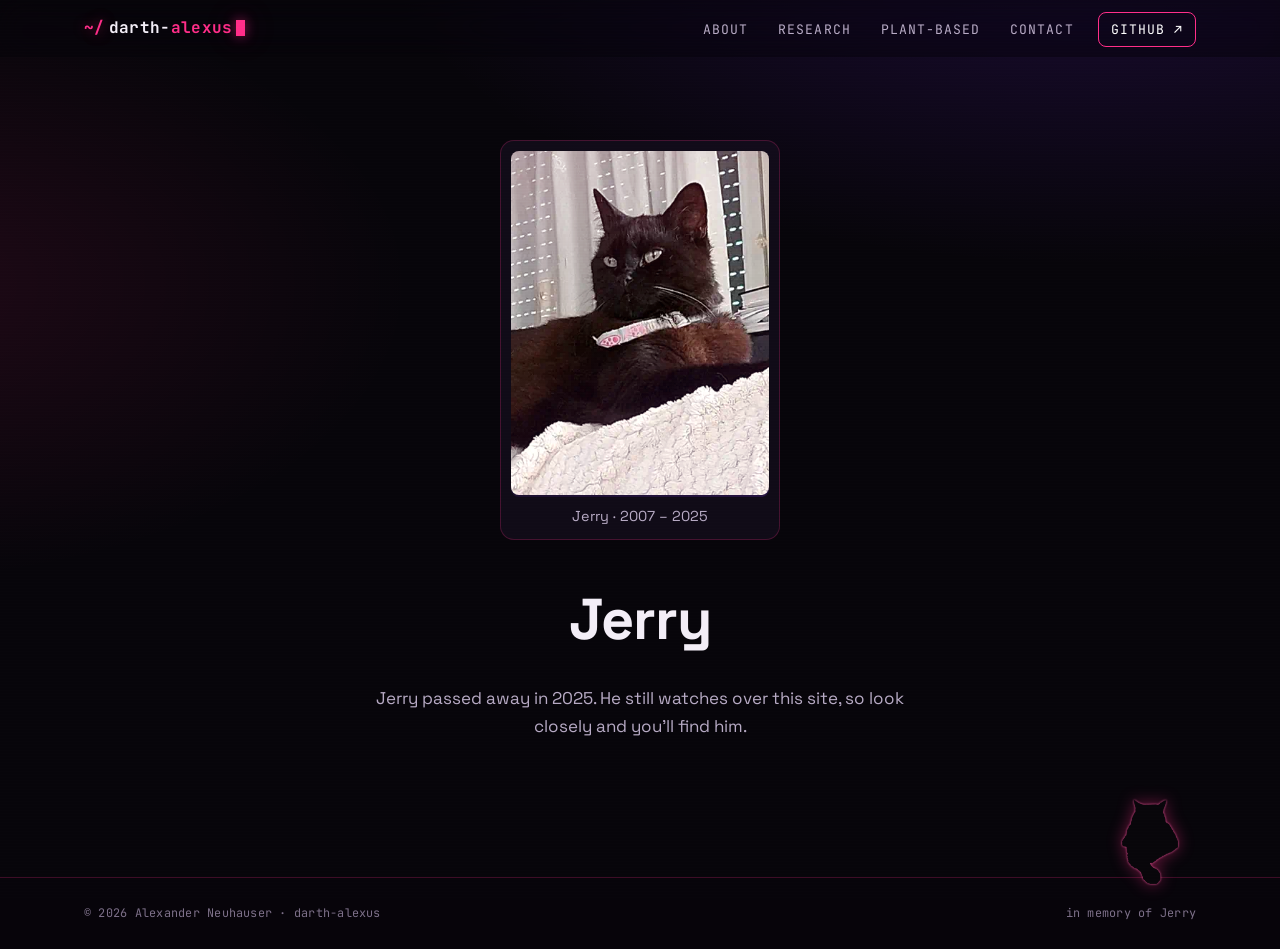
<file: jerry.html>
<!DOCTYPE html>
<html lang="en">
<head>
    <meta charset="UTF-8">
    <meta name="viewport" content="width=device-width, initial-scale=1.0">
    <title>Jerry · darth-alexus</title>
    <meta name="description" content="Jerry, my black cat, 2007 – 2025.">
    <meta name="theme-color" content="#07050a">
    <link rel="shortcut icon" type="image/x-icon" href="favicon.ico">
    <link rel="preconnect" href="https://fonts.googleapis.com">
    <link rel="preconnect" href="https://fonts.gstatic.com" crossorigin>
    <link href="https://fonts.googleapis.com/css2?family=JetBrains+Mono:wght@400;500;700&family=Space+Grotesk:wght@400;500;600;700&display=swap" rel="stylesheet">
    <link rel="stylesheet" href="assets/css/synth.css">
</head>
<body>
    <a class="skip-link" href="#main">Skip to content</a>

    <div class="scanlines" aria-hidden="true"></div>

    <header class="site-header">
        <nav class="nav" aria-label="Main">
            <a class="brand" href="index.html#top" aria-label="darth-alexus, back to top">
                <span class="brand-prompt" aria-hidden="true">~/</span><span class="brand-text">darth-<span class="accent">alexus</span></span><span class="brand-cursor" aria-hidden="true"></span>
            </a>
            <button class="nav-toggle" aria-expanded="false" aria-controls="nav-links">
                <span class="sr-only">Menu</span>
                <span class="bar"></span><span class="bar"></span>
            </button>
            <ul class="nav-links" id="nav-links">
                <li><a href="index.html#about">About</a></li>
                <li><a href="index.html#research">Research</a></li>
                <li><a href="index.html#plant-based">Plant-Based</a></li>
                <li><a href="index.html#contact">Contact</a></li>
                <li><a href="https://github.com/darth-alexus" class="nav-cta" target="_blank" rel="noopener">GitHub ↗</a></li>
            </ul>
        </nav>
    </header>

    <main id="main">
        <section class="section jerry-page">
            <div class="container">
                <div class="jerry-grid">
                    <figure class="jerry-frame">
                        <img src="assets/img/jerry-loop.webp" alt="Jerry, a black cat, lounging on a fluffy blanket" width="360" height="480">
                        <figcaption>Jerry · 2007 – 2025</figcaption>
                    </figure>
                    <div class="jerry-text">
                        <h1>Jerry</h1>
                        <p class="muted">Jerry passed away in 2025. He still watches over this site, so look closely and you'll find him.</p>
                    </div>
                </div>
            </div>
        </section>
    </main>

    <footer class="site-footer">
        <div class="container footer-inner mono">
            <span>&copy; <span id="year">2026</span> Alexander Neuhauser · darth-alexus</span>
            <span class="footer-note">in memory of Jerry</span>
        </div>
        <a class="footer-jerry" href="jerry.html" aria-label="Jerry"><img src="assets/img/jerry-silhouette.png" alt="" width="342" height="520"></a>
    </footer>

    <script src="assets/js/main.js" defer></script>
</body>
</html>
</file>
<file: assets/css/synth.css>
/* =========================================================
   darthalexus.com — synthpop / robotic theme
   ========================================================= */

:root {
    --bg: #07050a;
    --bg-2: #0e0a14;
    --panel: rgba(22, 14, 30, 0.72);
    --panel-solid: #140d1c;
    --line: rgba(255, 46, 136, 0.22);
    --line-soft: rgba(255, 255, 255, 0.08);
    --text: #f3eef7;
    --text-dim: #b7aac4;
    --text-mute: #7d7089;
    --pink: #ff2e88;
    --pink-hot: #ff5fa8;
    --magenta: #d63cff;
    --violet: #7b2cff;
    --cyan: #3ef2ff;
    --glow: 0 0 12px rgba(255, 46, 136, 0.55), 0 0 32px rgba(255, 46, 136, 0.25);
    --radius: 14px;
    --maxw: 1160px;
    --font-sans: "Space Grotesk", system-ui, -apple-system, "Segoe UI", sans-serif;
    --font-mono: "JetBrains Mono", ui-monospace, SFMono-Regular, Menlo, monospace;
    color-scheme: dark;
}

*, *::before, *::after { box-sizing: border-box; }

html { scroll-behavior: smooth; scroll-padding-top: 80px; }

body {
    margin: 0;
    background:
        radial-gradient(1200px 600px at 85% -10%, rgba(123, 44, 255, 0.18), transparent 60%),
        radial-gradient(900px 500px at -10% 30%, rgba(255, 46, 136, 0.10), transparent 60%),
        var(--bg);
    color: var(--text);
    font-family: var(--font-sans);
    font-size: 17px;
    line-height: 1.65;
    -webkit-font-smoothing: antialiased;
    overflow-x: hidden;
}

img, video { max-width: 100%; display: block; }

a { color: var(--pink-hot); text-decoration: none; }
a:hover { color: #fff; }

::selection { background: var(--pink); color: #fff; }

:focus-visible {
    outline: 2px solid var(--cyan);
    outline-offset: 3px;
    border-radius: 4px;
}

.mono { font-family: var(--font-mono); letter-spacing: 0.02em; }
.muted { color: var(--text-mute); }
.accent { color: var(--pink); }

.sr-only {
    position: absolute; width: 1px; height: 1px; padding: 0; margin: -1px;
    overflow: hidden; clip: rect(0 0 0 0); white-space: nowrap; border: 0;
}

.skip-link {
    position: absolute; left: 16px; top: -60px; z-index: 100;
    background: var(--pink); color: #fff; padding: 8px 14px; border-radius: 8px;
}
.skip-link:focus { top: 12px; }

.container { max-width: var(--maxw); margin: 0 auto; padding: 0 24px; }

/* subtle CRT scanlines over everything */
.scanlines {
    pointer-events: none;
    position: fixed; inset: 0; z-index: 60;
    background: repeating-linear-gradient(
        to bottom,
        rgba(255, 255, 255, 0.018) 0 1px,
        transparent 1px 3px
    );
    mix-blend-mode: overlay;
}

/* ---------- Header ---------- */
.site-header {
    position: fixed; top: 0; left: 0; right: 0; z-index: 50;
    backdrop-filter: blur(14px) saturate(140%);
    -webkit-backdrop-filter: blur(14px) saturate(140%);
    background: rgba(7, 5, 10, 0.55);
    border-bottom: 1px solid transparent;
    transition: border-color .3s, background .3s;
}
.site-header.scrolled {
    border-bottom-color: var(--line);
    background: rgba(7, 5, 10, 0.82);
}

.nav {
    max-width: var(--maxw); margin: 0 auto; padding: 14px 24px;
    display: flex; align-items: center; justify-content: space-between; gap: 16px;
}

.brand {
    display: inline-flex; align-items: center; gap: 0;
    font-family: var(--font-mono); font-weight: 700; letter-spacing: 0.02em;
    color: var(--text); font-size: 1rem;
}
.brand:hover { color: var(--text); }
.brand-prompt { color: var(--pink); margin-right: 4px; text-shadow: var(--glow); }
.brand-cursor {
    display: inline-block; width: 0.55em; height: 1.05em; margin-left: 4px;
    background: var(--pink); box-shadow: var(--glow);
    animation: blink 1s steps(1) infinite;
}
@media (prefers-reduced-motion: reduce) { .brand-cursor { animation: none; } }

.nav-links {
    list-style: none; display: flex; gap: 6px; margin: 0; padding: 0; align-items: center;
}
.nav-links a {
    color: var(--text-dim); font-family: var(--font-mono); font-size: 0.82rem;
    letter-spacing: 0.08em; text-transform: uppercase;
    padding: 8px 12px; border-radius: 8px; transition: color .2s, background .2s;
}
.nav-links a:hover, .nav-links a.active { color: #fff; background: rgba(255, 46, 136, 0.12); }
.nav-links a.nav-cta {
    color: #fff; border: 1px solid var(--pink); margin-left: 6px;
}
.nav-links a.nav-cta:hover { background: var(--pink); box-shadow: var(--glow); }

.nav-toggle {
    display: none; background: none; border: 1px solid var(--line); border-radius: 8px;
    width: 42px; height: 38px; cursor: pointer; padding: 0;
    flex-direction: column; justify-content: center; align-items: center; gap: 6px;
}
.nav-toggle .bar { width: 18px; height: 2px; background: var(--text); transition: transform .25s; }
.nav-toggle[aria-expanded="true"] .bar:nth-child(2) { transform: translateY(4px) rotate(45deg); }
.nav-toggle[aria-expanded="true"] .bar:nth-child(3) { transform: translateY(-4px) rotate(-45deg); }

/* ---------- Hero ---------- */
.hero {
    --horizon: 26vh;
    --sun: min(40vw, 470px);
    position: relative; min-height: 100vh; min-height: 100svh;
    display: flex; align-items: flex-start;
    padding: clamp(120px, 18vh, 190px) 24px calc(var(--horizon) + 60px);
    overflow: hidden;
    isolation: isolate;
}

.hero-sky { position: absolute; inset: 0; z-index: -1; }

.stars {
    position: absolute; inset: 0 0 40% 0;
    background-image:
        radial-gradient(1px 1px at 12% 22%, #fff8, transparent 60%),
        radial-gradient(1px 1px at 28% 68%, #fff6, transparent 60%),
        radial-gradient(1.5px 1.5px at 42% 14%, #ffd4ec, transparent 60%),
        radial-gradient(1px 1px at 63% 38%, #fff7, transparent 60%),
        radial-gradient(1px 1px at 77% 18%, #fff9, transparent 60%),
        radial-gradient(1.5px 1.5px at 88% 52%, #e7c8ff, transparent 60%),
        radial-gradient(1px 1px at 6% 58%, #fff5, transparent 60%),
        radial-gradient(1px 1px at 52% 6%, #fff6, transparent 60%),
        radial-gradient(1px 1px at 95% 8%, #fff7, transparent 60%),
        radial-gradient(1px 1px at 35% 40%, #fff4, transparent 60%);
    animation: twinkle 6s ease-in-out infinite alternate;
}

.sun {
    position: absolute; left: 72%; bottom: var(--horizon);
    width: var(--sun); height: calc(var(--sun) / 2);
    transform: translateX(-50%);
    border-radius: 999px 999px 0 0;
    background: linear-gradient(180deg, #ffd36e 0%, #ff7aa8 45%, var(--pink) 75%, var(--magenta) 100%);
    box-shadow: 0 0 80px rgba(255, 46, 136, 0.4), 0 0 200px rgba(214, 60, 255, 0.22);
    -webkit-mask-image: linear-gradient(180deg,
        #000 0 46%, transparent 46% 50%, #000 50% 62%, transparent 62% 67%,
        #000 67% 77%, transparent 77% 83%, #000 83% 90%, transparent 90% 97%, #000 97%);
            mask-image: linear-gradient(180deg,
        #000 0 46%, transparent 46% 50%, #000 50% 62%, transparent 62% 67%,
        #000 67% 77%, transparent 77% 83%, #000 83% 90%, transparent 90% 97%, #000 97%);
    opacity: 0.92;
}

/* Jerry sitting on the horizon in front of the sun */
.hero-jerry {
    position: absolute; left: 72%; bottom: calc(var(--horizon) - 2px);
    transform: translateX(-30%);
    z-index: 5; display: block; line-height: 0;
}
.hero-jerry img {
    height: calc(var(--sun) * 0.56); width: auto;
    filter: drop-shadow(0 0 1.5px rgba(255, 95, 168, 0.95)) drop-shadow(0 0 14px rgba(255, 46, 136, 0.55));
    transition: filter .3s ease;
}
.hero-jerry:hover img, .hero-jerry:focus-visible img,
.footer-jerry:hover img, .footer-jerry:focus-visible img {
    filter: drop-shadow(0 0 2px rgba(255, 140, 195, 1)) drop-shadow(0 0 22px rgba(255, 46, 136, 0.85));
}
.hero-jerry:focus-visible, .footer-jerry:focus-visible { outline: none; }

.grid-floor {
    position: absolute; left: 0; right: 0; bottom: 0; height: var(--horizon);
    perspective: 320px; perspective-origin: 50% 0%;
    overflow: hidden;
    background: linear-gradient(180deg, rgba(255, 46, 136, 0.18), transparent 40%);
    border-top: 2px solid var(--pink);
    box-shadow: 0 -2px 24px rgba(255, 46, 136, 0.6);
    z-index: 3;
}
.grid-lines {
    position: absolute; left: -50%; right: -50%; top: 0; height: 200%;
    transform-origin: 50% 0%;
    transform: rotateX(62deg);
    background-image:
        linear-gradient(to right, rgba(255, 46, 136, 0.7) 1.5px, transparent 1.5px),
        linear-gradient(to bottom, rgba(255, 46, 136, 0.7) 1.5px, transparent 1.5px);
    background-size: 64px 64px;
    animation: grid-run 2.2s linear infinite;
}
.grid-floor::after {
    content: ""; position: absolute; inset: 0;
    background: linear-gradient(180deg, var(--bg) 0%, transparent 30%, transparent 70%, var(--bg) 100%);
    opacity: 0.7;
}

.hero-inner {
    position: relative; z-index: 4;
    max-width: var(--maxw); margin: 0 auto; width: 100%;
}
.hero-inner > * { max-width: 640px; }
.hero-inner > .hero-title { max-width: none; white-space: nowrap; }

.eyebrow {
    color: var(--pink); font-size: 0.78rem; letter-spacing: 0.22em; margin: 0 0 18px;
    text-transform: uppercase;
}
.blink {
    display: inline-block; width: 8px; height: 0.95em; margin-right: 10px; vertical-align: -2px;
    background: var(--pink); box-shadow: var(--glow);
    animation: blink 1s steps(1) infinite;
}

.hero-title {
    margin: 0; font-weight: 700; line-height: 0.95; letter-spacing: -0.02em;
    font-size: clamp(3rem, 9vw, 6.8rem);
}
.hero-repos {
    margin: 26px 0 0; font-size: 0.8rem; color: var(--text-mute);
    display: flex; flex-wrap: wrap; gap: 8px 14px; align-items: baseline;
}
.hero-repos a { color: var(--text-dim); border-bottom: 1px solid var(--line); text-decoration: none; }
.hero-repos a:hover { color: var(--pink); border-color: var(--pink); }
.hero-title .line { display: block; }

.chrome {
    background: linear-gradient(180deg, #ffffff 0%, #ffd1e6 35%, var(--pink) 55%, #3a0b2a 56%, var(--magenta) 80%, #ffffff 100%);
    -webkit-background-clip: text; background-clip: text;
    color: transparent;
    filter: drop-shadow(0 0 18px rgba(255, 46, 136, 0.45));
}

.hero-roles {
    margin: 22px 0 0; color: var(--text-dim); font-size: 0.92rem;
    display: flex; flex-wrap: wrap; gap: 6px 10px;
}
.hero-roles .sep { color: var(--pink); }

.hero-lede {
    font-size: clamp(1.05rem, 1.6vw, 1.22rem); color: var(--text-dim); margin: 22px 0 0;
}
.hero-lede em { color: var(--text); font-style: normal; border-bottom: 2px solid var(--pink); }

.hero-actions { display: flex; flex-wrap: wrap; gap: 12px; margin-top: 32px; }
.hero-actions.center { justify-content: center; }

.btn {
    display: inline-flex; align-items: center; gap: 8px;
    font-family: var(--font-mono); font-size: 0.86rem; letter-spacing: 0.06em;
    padding: 13px 20px; border-radius: 10px;
    transition: transform .15s, box-shadow .25s, background .25s, color .25s, border-color .25s;
    border: 1px solid transparent;
}
.btn:hover { transform: translateY(-2px); }
.btn-primary {
    background: linear-gradient(135deg, var(--pink), var(--magenta));
    color: #fff; box-shadow: 0 8px 30px rgba(255, 46, 136, 0.35);
}
.btn-primary:hover { color: #fff; box-shadow: var(--glow), 0 10px 40px rgba(255, 46, 136, 0.45); }
.btn-ghost { border-color: var(--line); color: var(--text); background: rgba(255, 255, 255, 0.02); }
.btn-ghost:hover { border-color: var(--pink); color: #fff; background: rgba(255, 46, 136, 0.08); }

.hud {
    position: absolute; right: 24px; top: 96px; z-index: 4;
    width: 230px; padding: 14px 16px;
    border: 1px solid var(--line); border-radius: 10px;
    background: rgba(10, 6, 14, 0.6); backdrop-filter: blur(6px);
    font-size: 0.7rem; color: var(--text-dim);
}
.hud-row { display: flex; justify-content: space-between; padding: 3px 0; border-bottom: 1px dashed var(--line-soft); }
.hud-row span:first-child { color: var(--pink); }

/* ---------- Sections ---------- */
.section { padding: 110px 0; position: relative; }
.section-alt {
    background:
        linear-gradient(180deg, transparent, rgba(255, 46, 136, 0.04) 20%, rgba(123, 44, 255, 0.05) 80%, transparent);
}

.section-head { display: flex; align-items: baseline; gap: 16px; margin-bottom: 40px; }
.section-head h2 {
    margin: 0; font-size: clamp(1.9rem, 4vw, 2.8rem); letter-spacing: -0.02em; line-height: 1.1;
}
.section-index {
    color: var(--pink); font-size: 0.85rem; border: 1px solid var(--line);
    padding: 4px 8px; border-radius: 6px; transform: translateY(-6px);
}
.section-rule {
    flex: 1; height: 1px; align-self: center;
    background: linear-gradient(90deg, var(--pink), transparent);
    opacity: 0.6;
}
.section-intro { color: var(--text-dim); max-width: 680px; margin: -12px 0 40px; font-size: 1.08rem; }

.lead { font-size: 1.2rem; color: var(--text); line-height: 1.55; margin-top: 0; }

/* ---------- About ---------- */
.about-grid { display: grid; grid-template-columns: 1.25fr 1fr; gap: 64px; align-items: start; }
.about-text p { color: var(--text-dim); }
.about-text p.lead { color: var(--text); }
.about-text strong { color: var(--text); font-weight: 600; }

.skill-chips { list-style: none; padding: 0; margin: 28px 0 0; display: flex; flex-wrap: wrap; gap: 8px; }
.skill-chips li {
    font-size: 0.74rem; padding: 6px 10px; border-radius: 999px;
    border: 1px solid var(--line); color: var(--text-dim); background: rgba(255, 46, 136, 0.05);
}

.about-links { display: flex; flex-wrap: wrap; gap: 8px 22px; margin: 22px 0 0; font-size: 0.85rem; }
.about-links a { color: var(--pink-hot); }
.about-links a:hover { color: #fff; text-shadow: 0 0 10px rgba(255, 46, 136, 0.8); }

.timeline { list-style: none; margin: 0; padding: 0 0 0 26px; position: relative; }
.timeline::before {
    content: ""; position: absolute; left: 6px; top: 6px; bottom: 6px; width: 2px;
    background: linear-gradient(180deg, var(--pink), var(--violet) 70%, transparent);
}
.tl-item { position: relative; padding: 0 0 26px; }
.tl-item::before {
    content: ""; position: absolute; left: -26px; top: 6px; width: 14px; height: 14px;
    border-radius: 3px; transform: rotate(45deg);
    background: var(--bg); border: 2px solid var(--pink);
}
.tl-item.is-now::before { background: var(--pink); box-shadow: var(--glow); }
.tl-item.edu::before { border-color: var(--violet); }
.tl-date { font-size: 0.72rem; color: var(--pink); letter-spacing: 0.1em; text-transform: uppercase; }
.tl-item.edu .tl-date { color: #b48cff; }
.tl-item h3 { margin: 4px 0 2px; font-size: 1.05rem; font-weight: 600; }
.tl-item p { margin: 0; color: var(--text-mute); font-size: 0.92rem; }

/* ---------- Research cards ---------- */
.track-title {
    display: flex; align-items: center; gap: 10px;
    font-size: 0.8rem; font-weight: 500; letter-spacing: 0.16em; text-transform: uppercase;
    color: var(--text-dim); margin: 0 0 20px;
}
.track-title:not(:first-of-type) { margin-top: 64px; }
.track-dot { width: 8px; height: 8px; background: var(--pink); border-radius: 50%; box-shadow: var(--glow); }

.cards {
    display: grid; grid-template-columns: repeat(auto-fill, minmax(320px, 1fr)); gap: 20px;
}

.card {
    position: relative; padding: 26px 24px 22px;
    background: var(--panel);
    border: 1px solid var(--line-soft); border-radius: var(--radius);
    display: flex; flex-direction: column;
    transition: transform .25s, border-color .25s, box-shadow .25s;
    overflow: hidden;
}
/* corner brackets: robotic HUD feel */
.card::before, .card::after {
    content: ""; position: absolute; width: 14px; height: 14px;
    border-color: var(--pink); border-style: solid; opacity: 0.6; transition: opacity .25s;
}
.card::before { top: 8px; left: 8px; border-width: 2px 0 0 2px; }
.card::after { bottom: 8px; right: 8px; border-width: 0 2px 2px 0; }
.card:hover {
    transform: translateY(-4px);
    border-color: var(--line);
    box-shadow: 0 18px 50px rgba(0, 0, 0, 0.5), 0 0 0 1px rgba(255, 46, 136, 0.15), 0 0 40px rgba(255, 46, 136, 0.08);
}
.card:hover::before, .card:hover::after { opacity: 1; }

.card-feature {
    background:
        linear-gradient(160deg, rgba(255, 46, 136, 0.13), transparent 45%),
        var(--panel);
    border-color: var(--line);
}

.card-top { display: flex; justify-content: space-between; align-items: center; gap: 10px; margin-bottom: 10px; }
.card-tag { font-size: 0.7rem; color: var(--pink); letter-spacing: 0.12em; text-transform: uppercase; }
.card-status {
    font-size: 0.66rem; padding: 3px 8px; border-radius: 999px;
    border: 1px solid rgba(62, 242, 255, 0.4); color: var(--cyan); white-space: nowrap;
}
.card-status.soon { border-color: rgba(214, 60, 255, 0.45); color: #e3a6ff; }

.card h4 {
    margin: 0 0 10px; font-family: var(--font-mono); font-size: 1.22rem; font-weight: 700;
    letter-spacing: -0.01em; word-break: break-word;
}
.card p { margin: 0 0 16px; color: var(--text-dim); font-size: 0.96rem; }
.card p strong { color: var(--text); font-weight: 600; }

.card-meta { list-style: none; padding: 0; margin: auto 0 14px; display: flex; flex-wrap: wrap; gap: 6px; }
.card-meta li {
    font-size: 0.68rem; color: var(--text-mute); padding: 3px 8px;
    border-radius: 6px; background: rgba(255, 255, 255, 0.04);
}

.term {
    margin: 0 0 18px; padding: 12px 14px; border-radius: 8px;
    background: rgba(0, 0, 0, 0.45); border: 1px solid var(--line-soft);
    font-size: 0.82rem; color: var(--text); overflow-x: auto;
}
.term .prompt { color: var(--pink); margin-right: 8px; }

.card-link { font-family: var(--font-mono); font-size: 0.8rem; color: var(--pink-hot); }
.card-link:hover { color: #fff; text-shadow: 0 0 10px rgba(255, 46, 136, 0.8); }
.card-links { display: flex; flex-wrap: wrap; gap: 8px 20px; }

@media (min-width: 1000px) {
    .cards { grid-template-columns: repeat(3, 1fr); }
    .card-feature { grid-column: span 2; }
}

.cards-robot { grid-template-columns: minmax(0, 1fr); }
.card-wide { display: grid; grid-template-columns: minmax(0, 1.1fr) minmax(0, 1fr); padding: 0; }
.card-media { position: relative; background: #000; min-height: 280px; }
.card-media video { width: 100%; height: 100%; object-fit: cover; opacity: 0.92; }
.card-media::after {
    content: ""; position: absolute; inset: 0; pointer-events: none;
    background: linear-gradient(90deg, transparent 60%, var(--panel-solid)), linear-gradient(0deg, rgba(255, 46, 136, 0.15), transparent 40%);
}
.media-label {
    position: absolute; left: 14px; bottom: 12px; z-index: 1;
    font-size: 0.66rem; color: #fff; letter-spacing: 0.14em;
    background: rgba(0, 0, 0, 0.55); padding: 4px 8px; border-radius: 4px; border: 1px solid var(--line);
}
.card-body { padding: 28px 28px 24px; display: flex; flex-direction: column; }

/* ---------- Plant-Based ---------- */
.pbu-grid { display: grid; grid-template-columns: 1.4fr 1fr; gap: 56px; align-items: start; }
.pbu-text p { color: var(--text-dim); }
.pbu-text p.lead { color: var(--text); }
.pbu-text strong { color: var(--text); }
.quote {
    display: block; font-size: clamp(1.6rem, 3vw, 2.2rem); font-weight: 700; line-height: 1.15;
    margin-bottom: 10px; color: #fff;
    text-shadow: 0 0 22px rgba(255, 46, 136, 0.45);
}

.pbu-panel {
    border: 1px solid var(--line); border-radius: var(--radius);
    background: rgba(10, 6, 14, 0.75);
    padding: 20px; font-size: 0.78rem;
    box-shadow: inset 0 0 40px rgba(255, 46, 136, 0.06);
}
.panel-head {
    display: flex; align-items: center; gap: 10px; color: var(--pink);
    letter-spacing: 0.14em; padding-bottom: 12px; border-bottom: 1px solid var(--line);
}
.led { width: 8px; height: 8px; border-radius: 50%; background: #5dff9e; box-shadow: 0 0 10px #5dff9e; animation: pulse 1.6s infinite; }
.pbu-panel dl { margin: 12px 0 18px; }
.pbu-panel dl > div { display: flex; justify-content: space-between; gap: 16px; padding: 8px 0; border-bottom: 1px dashed var(--line-soft); }
.pbu-panel dt { color: var(--text-mute); }
.pbu-panel dd { margin: 0; color: var(--text); text-align: right; }
.progress { height: 8px; border-radius: 999px; background: rgba(255, 255, 255, 0.06); overflow: hidden; }
.progress span {
    display: block; height: 100%; width: 40%;
    background: linear-gradient(90deg, #5dff9e, var(--pink));
    animation: progress 3.5s ease-in-out infinite alternate;
}
.panel-foot { margin: 14px 0 0; color: var(--text-mute); }

/* ---------- Jerry ---------- */
.jerry-grid { display: grid; grid-template-columns: auto 1fr; gap: 48px; align-items: center; }
.jerry-frame {
    margin: 0; position: relative; width: 280px; padding: 10px;
    border: 1px solid var(--line); border-radius: var(--radius);
    background: var(--panel);
    transform: rotate(-2deg);
    transition: transform .4s;
}
.jerry-frame:hover { transform: rotate(0deg) scale(1.02); }
.jerry-frame img {
    width: 100%; height: auto; border-radius: 8px;
    filter: saturate(1.05) contrast(1.05);
}
.jerry-frame::after {
    /* pink duotone sheen */
    content: ""; position: absolute; inset: 10px 10px 42px; border-radius: 8px; pointer-events: none;
    background: linear-gradient(160deg, rgba(255, 46, 136, 0.18), transparent 50%, rgba(123, 44, 255, 0.18));
    mix-blend-mode: screen;
}
.jerry-frame figcaption {
    font-size: 0.9rem; color: var(--text-dim); text-align: center; padding-top: 10px;
}
.jerry-text { max-width: 560px; }
.jerry-page { min-height: calc(100vh - 160px); display: grid; place-items: center; padding: 140px 0 120px; }
.jerry-page .jerry-grid { grid-template-columns: 1fr; justify-items: center; text-align: center; gap: 32px; }
.jerry-page h1 { margin: 0 0 12px; font-size: clamp(2.4rem, 6vw, 3.6rem); letter-spacing: -0.02em; }
.jerry-text p { color: var(--text-dim); }
.jerry-text p.lead { color: var(--text); }

/* ---------- Contact ---------- */
.contact { text-align: center; padding-bottom: 140px; }
.contact-inner { display: flex; flex-direction: column; align-items: center; }
.contact-title { font-size: clamp(2.2rem, 6vw, 4.2rem); line-height: 1.02; margin: 0 0 24px; letter-spacing: -0.02em; }
.contact .section-intro { margin: 0 auto; }

/* ---------- Footer ---------- */
.site-footer {
    position: relative; border-top: 1px solid var(--line);
    padding: 26px 0; font-size: 0.74rem; color: var(--text-mute);
    background: rgba(7, 5, 10, 0.9);
}
.footer-inner { display: flex; justify-content: space-between; flex-wrap: wrap; gap: 10px; }
.footer-jerry {
    position: absolute; right: 8%; bottom: 100%;
    transform: translateY(6px); display: block; line-height: 0;
}
.footer-jerry img {
    height: 84px; width: auto;
    filter: drop-shadow(0 0 1px rgba(255, 95, 168, 0.9)) drop-shadow(0 0 8px rgba(255, 46, 136, 0.4));
    transition: filter .3s ease;
}

/* ---------- Reveal on scroll ---------- */
.reveal { opacity: 0; transform: translateY(24px); transition: opacity .7s ease, transform .7s ease; }
.reveal.in { opacity: 1; transform: none; }

/* ---------- Animations ---------- */
@keyframes grid-run { from { background-position: 0 0, 0 0; } to { background-position: 0 0, 0 64px; } }
@keyframes blink { 50% { opacity: 0; } }
@keyframes pulse { 0%, 100% { opacity: 1; } 50% { opacity: 0.35; } }
@keyframes twinkle { from { opacity: 0.55; } to { opacity: 1; } }
@keyframes progress { from { width: 28%; } to { width: 62%; } }

/* ---------- Responsive ---------- */
@media (max-width: 1100px) {
    .hud { display: none; }
}

@media (max-width: 900px) {
    .about-grid, .pbu-grid { grid-template-columns: 1fr; gap: 48px; }
    .card-wide { grid-template-columns: minmax(0, 1fr); }
    .card-media { min-height: 220px; aspect-ratio: 16 / 9; }
    .card-media::after { background: linear-gradient(0deg, var(--panel-solid), transparent 40%); }
    .hero { --sun: 52vw; }
    .sun, .hero-jerry { left: 70%; }
}

@media (max-width: 760px) {
    body { font-size: 16px; }
    .container, .nav { padding-left: 16px; padding-right: 16px; }
    .hero {
        --horizon: 150px; --sun: 74vw;
        padding: 104px 16px calc(var(--horizon) + var(--sun) / 2 + 36px);
    }
    .sun, .hero-jerry { left: 50%; }
    .hero-jerry { transform: translateX(-20%); }
    .nav-toggle { display: inline-flex; }
    .nav-links {
        position: absolute; top: 100%; left: 0; right: 0;
        flex-direction: column; align-items: stretch; gap: 0;
        padding: 8px 16px 16px; background: var(--bg);
        border-bottom: 1px solid var(--line);
        display: none;
    }
    .nav-links.open { display: flex; }
    .nav-links a { display: block; padding: 12px; }
    .nav-links a.nav-cta { margin: 8px 0 0; text-align: center; }
    .section { padding: 80px 0; }
    .section-head { flex-wrap: wrap; }
    .section-rule { display: none; }
    .cards { grid-template-columns: minmax(0, 1fr); }
    .jerry-grid { grid-template-columns: 1fr; justify-items: center; text-align: left; }
    .jerry-frame { width: min(280px, 80vw); }
    .footer-jerry { right: 16px; }
}

@media (prefers-reduced-motion: reduce) {
    html { scroll-behavior: auto; }
    *, *::before, *::after { animation: none !important; transition: none !important; }
    .reveal { opacity: 1; transform: none; }
}

/* ---------- RoboPianist page ---------- */
.rp-page { padding-top: clamp(120px, 16vh, 170px); }
.rp-title { margin: 0 0 18px; font-size: clamp(2.2rem, 6vw, 4.4rem); line-height: 1.02; letter-spacing: -0.02em; }
.rp-grid { display: grid; grid-template-columns: minmax(0, 1.6fr) minmax(0, 1fr); gap: 28px; margin-top: 40px; align-items: start; }
.rp-player { margin: 0; border: 1px solid var(--line); border-radius: 14px; overflow: hidden; background: #000; box-shadow: 0 0 40px rgba(255, 46, 136, 0.12); }
.rp-player video { display: block; width: 100%; aspect-ratio: 16 / 9; background: #000; }
.rp-player figcaption { padding: 12px 16px; font-size: 0.78rem; color: var(--text-dim); display: flex; align-items: center; gap: 8px; border-top: 1px solid var(--line); }
.rp-list-title { font-size: 1.3rem; margin: 0 0 14px; }
.rp-list ul { list-style: none; margin: 0 0 22px; padding: 0; display: grid; gap: 6px; }
.rp-item {
    width: 100%; display: flex; justify-content: space-between; align-items: center; gap: 12px;
    padding: 10px 14px; border-radius: 10px; border: 1px solid var(--line);
    background: rgba(255, 255, 255, 0.02); color: var(--text); font: inherit; text-align: left; cursor: pointer;
    transition: border-color .2s, background .2s;
}
.rp-item:hover { border-color: var(--pink); background: rgba(255, 46, 136, 0.08); }
.rp-item.active { border-color: var(--pink); background: rgba(255, 46, 136, 0.14); box-shadow: var(--glow); }
.rp-tag { font-size: 0.68rem; color: var(--text-mute); white-space: nowrap; }
.rp-tag-done { color: var(--pink); }
.rp-note { font-size: 0.85rem; color: var(--text-mute); margin: 0; }
.rp-links { margin-top: 36px; }
@media (max-width: 900px) { .rp-grid { grid-template-columns: minmax(0, 1fr); } }
</file>
